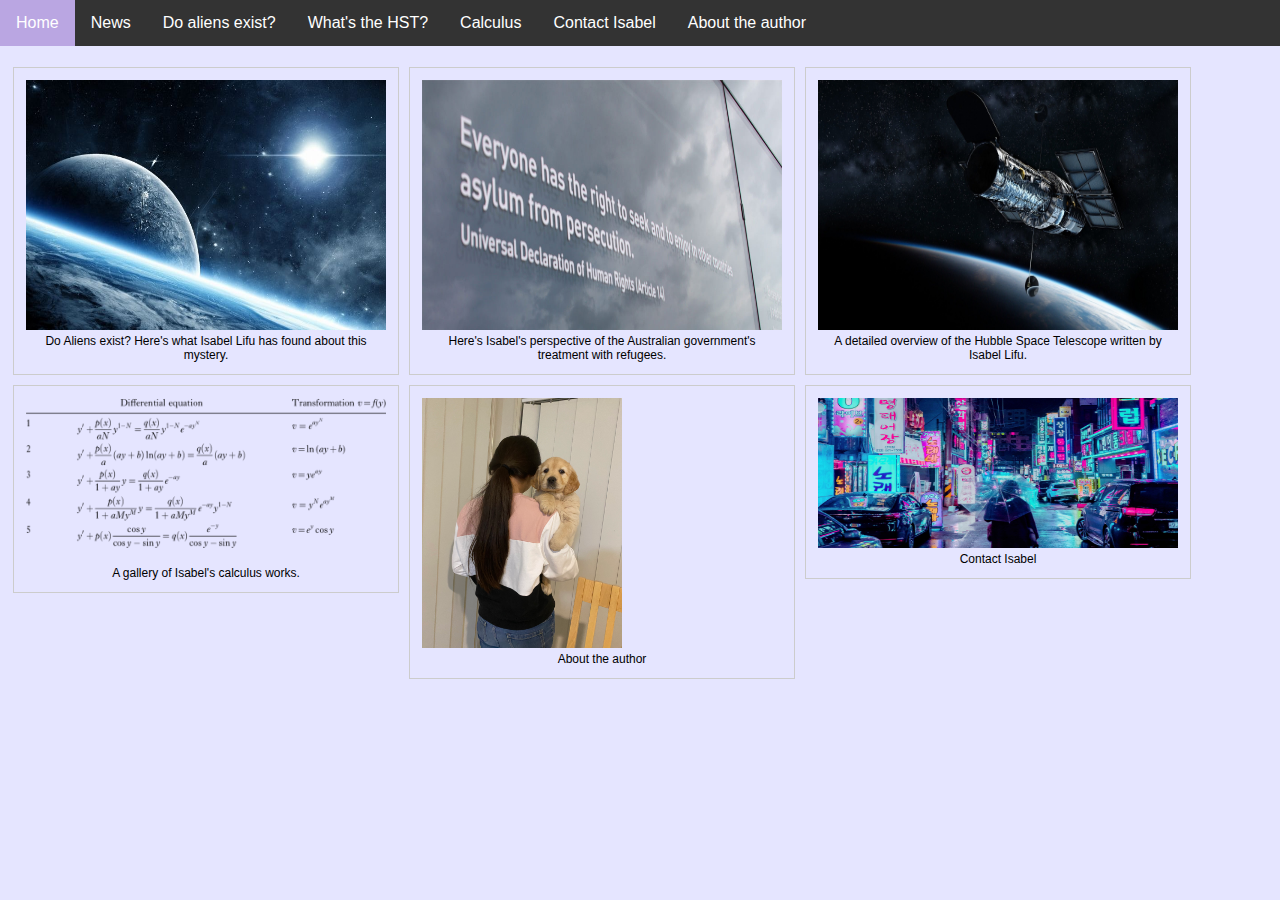
<file: index.html>
<!DOCTYPE html>
<html>
<head>
<meta name="viewport" content="width=device-width, initial-scale=1">
<title>Home | Options</title>
<link rel="icon" href="Images/profile_image.png">
<style>
@charset "utf-8";
body {
	background-color: #e5e5ff;
	font-family: "Lato", sans-serif;
}
	
div.desc {
	font-size:12px;
	text-align:center;
	}
div.main {
  margin: 5px;
  border: 1px solid #ccc;
  float: left;
  padding:12px;
  width: 360px;
}

div.main:hover {
  border: 1px solid #777;
}

div.img {
  width: 100%;
  height: auto;
  align-content: center;
  text-align:center;
  float:center;

}

div.padding: 
  padding:15px;
  text-align: center;
}
.main {
  font-size: 9px; 
  padding: 0px 10px;
  padding-top: 90px;
  text-align: center;
}

@media screen and (max-height: 450px) {
  .sidenav {padding-top: 40px;}
  .sidenav a {font-size: 30px;}
}
	

body {
	background-color: #e5e5ff;
	font-family: "Lato", sans-serif;
}

ul {
  list-style-type: none;
  margin: 0;
  left:0;
  right:0;
  top:0;
  position:fixed;
  padding: 0;
  overflow: hidden;
  background-color: #333;
  
}

li {
  float: left;
  text-align:center;
  postition:fixed;
}

li a, .dropbtn {
  display: inline-block;
  color: white;
  text-align: center;
  padding: 14px 16px;
  text-decoration:none;
}

li a:hover, .dropdown:hover .dropbtn {
  background-color: #BAA6E2;
}

li.dropdown {
  display: inline-block;
}

.dropdown-content {
  display:none;
  position: absolute;
  background-color: #CFC5E3;
  min-width: 160px;
  box-shadow: 0px 8px 16px 0px rgba(0,0,0,0.2);
  z-index: 1;
}

.dropdown-content a {
  color: black;
  padding: 12px 16px;
  text-decoration: none;
  display: block;
  text-align: left;
}

.dropdown-content a:hover {background-color: #BAA6E2;}

.dropdown:hover .dropdown-content {
  display: block;
}	
	
	#vid_1 {
		align-content:center;
		padding-left:5px;
	}
	
	#header {
	background-color: #9eb6ff;
	height: 100px;
	top: 0;
	left: 0;
	right: 0;
	width: 100%;
	position: fixed;	
}	
	
</style>
	
</head>	
	
<ul>
	<li><a href="index.html">Home</a></li>
	<li><a href="News.html">News</a></li>
	<li><a href="Do_aliens_exist.html">Do aliens exist?</a></li>
	<li><a href="The_HST.html">What's the HST?</a></li>
	<li><a href="Calculus.html">Calculus</a></li>
	<li><a href="Contact Isabel.html">Contact Isabel</a></li>
	<li><a href="About_the_author.html">About the author</a></li>
</ul>

	
<body>
<br> <br> <br>	
<div class="main">
  <a href="Do_aliens_exist.html">
    <img src="Images/Angled.jpg" alt="" width="360" height="250">
  </a>
  <div class="desc">Do Aliens exist? Here's what Isabel Lifu has found about this mystery.</div>
</div>

<div class="main">
  <a href="News.html">
    <img src="Images/News_Evidence.jpg" alt="" width="360" height="250">
  </a>
  <div class="desc">Here's Isabel's perspective of the Australian government's treatment with refugees.</div>
</div>

<div class="main">
  <a href="The_HST.html">
    <img src="Images/Hubble.jpg" alt="HST" width="360" height="250">
  </a>
  <div class="desc">A detailed overview of the Hubble Space Telescope written by Isabel Lifu.</div>
</div>

<div class="main">
  <a href="Calculus.html">
    <img src="Images/Trigonometric-functions-of-y.jpg" alt="" width="360" height="150">
  </a>
  <div class="desc"> <br>A gallery of Isabel's calculus works.</div>
</div>

	<div class="main">
  <a href="About_the_author.html">
    <img src="Images/Crystal.jpg" alt="" width="200" height="250">
  </a>
  <div class="desc">About the author</div>
	</div>
	
	<div class="main">
	<a href="Contact Isabel.html">
		<img src="Images/Neon_Streets.jpg" alt="" width="360" height="150">
		</a>
		<div class="desc">Contact Isabel</div>
	</div>

</body>
</html>
</file>
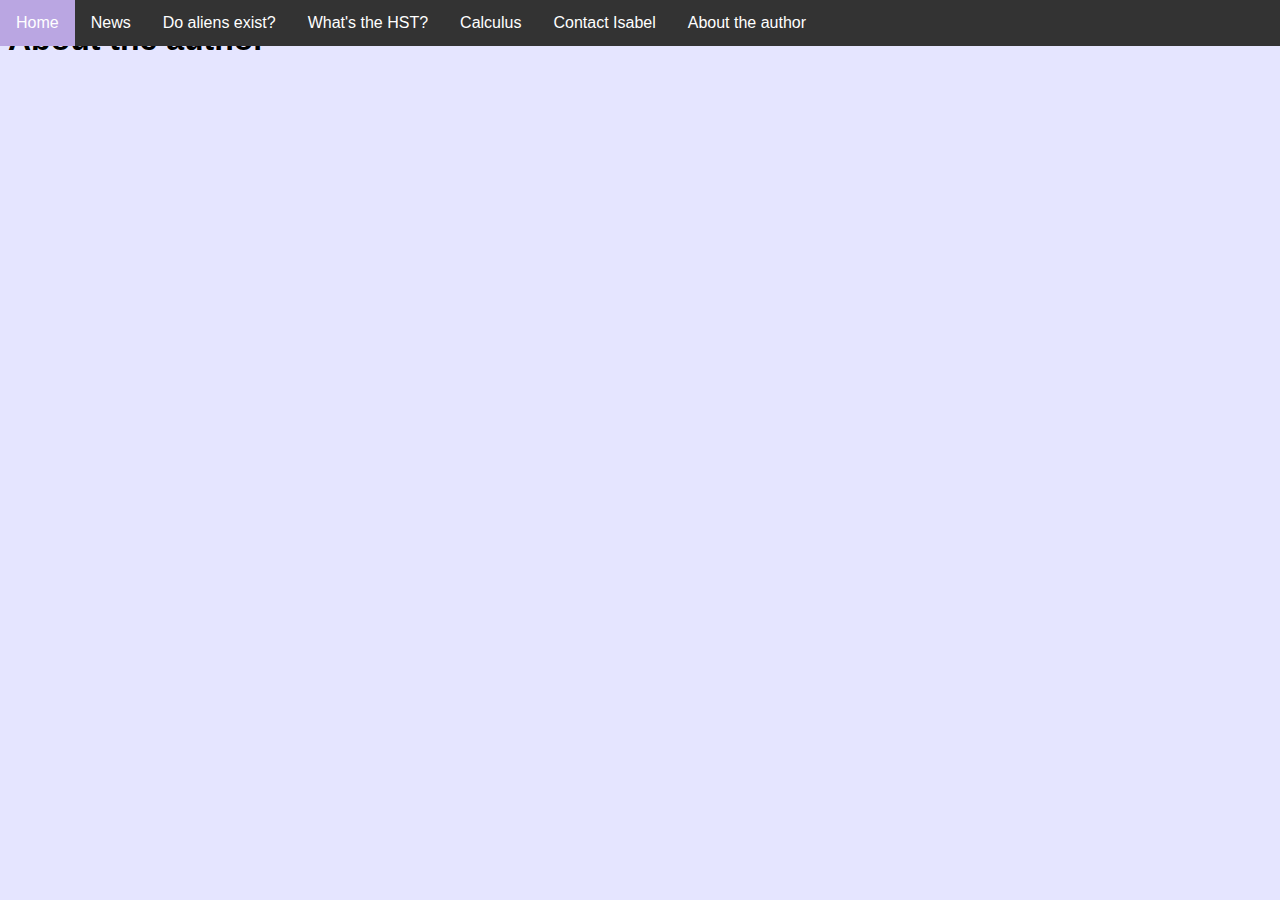
<file: About the author.html>
<!doctype html>
<html>
<head>
<meta charset="utf-8">
<style>
	
.main {
  font-size: 28px; 
  padding: 0px 10px;
  padding-top: 90px;
}

@media screen and (max-height: 450px) {
  .sidenav {padding-top: 40px;}
  .sidenav a {font-size: 30px;}
}	

body {
	background-color: #e5e5ff;
	font-family: "Lato", sans-serif;
}

ul {
  list-style-type: none;
  margin: 0;
  left:0;
  right:0;
  top:0;
  position:fixed;
  padding: 0;
  overflow: hidden;
  background-color: #333;
}

li {
  float: left;
  text-align:center;
  postition:fixed;
}

li a, .dropbtn {
  display: inline-block;
  color: white;
  text-align: center;
  padding: 14px 16px;
  text-decoration:none;
}

li a:hover, .dropdown:hover .dropbtn {
  background-color: #BAA6E2;
}

li.dropdown {
  display: inline-block;
}

.dropdown-content {
  display:none;
  position: absolute;
  background-color: #CFC5E3;
  min-width: 160px;
  box-shadow: 0px 8px 16px 0px rgba(0,0,0,0.2);
  z-index: 1;
}

.dropdown-content a {
  color: black;
  padding: 12px 16px;
  text-decoration: none;
  display: block;
  text-align: left;
}

.dropdown-content a:hover {
	background-color: #BAA6E2;
	}

.dropdown:hover .dropdown-content {
  display: block;
}

</style>
	
</head>
	
<body>
	
<ul>
	<li><a href="index.html">Home</a></li>
	<li><a href="News.html">News</a></li>
	<li><a href="Do_aliens_exist.html">Do aliens exist?</a></li>
	<li><a href="The_HST.html">What's the HST?</a></li>
	<li><a href="#">Calculus</a></li>
	<li><a href="Contact Isabel.html">Contact Isabel</a></li>
	<li><a href="#">About the author</a></li>
</ul>
	
<h1>About the author</h1>
	
</body>
	
</html>
</file>
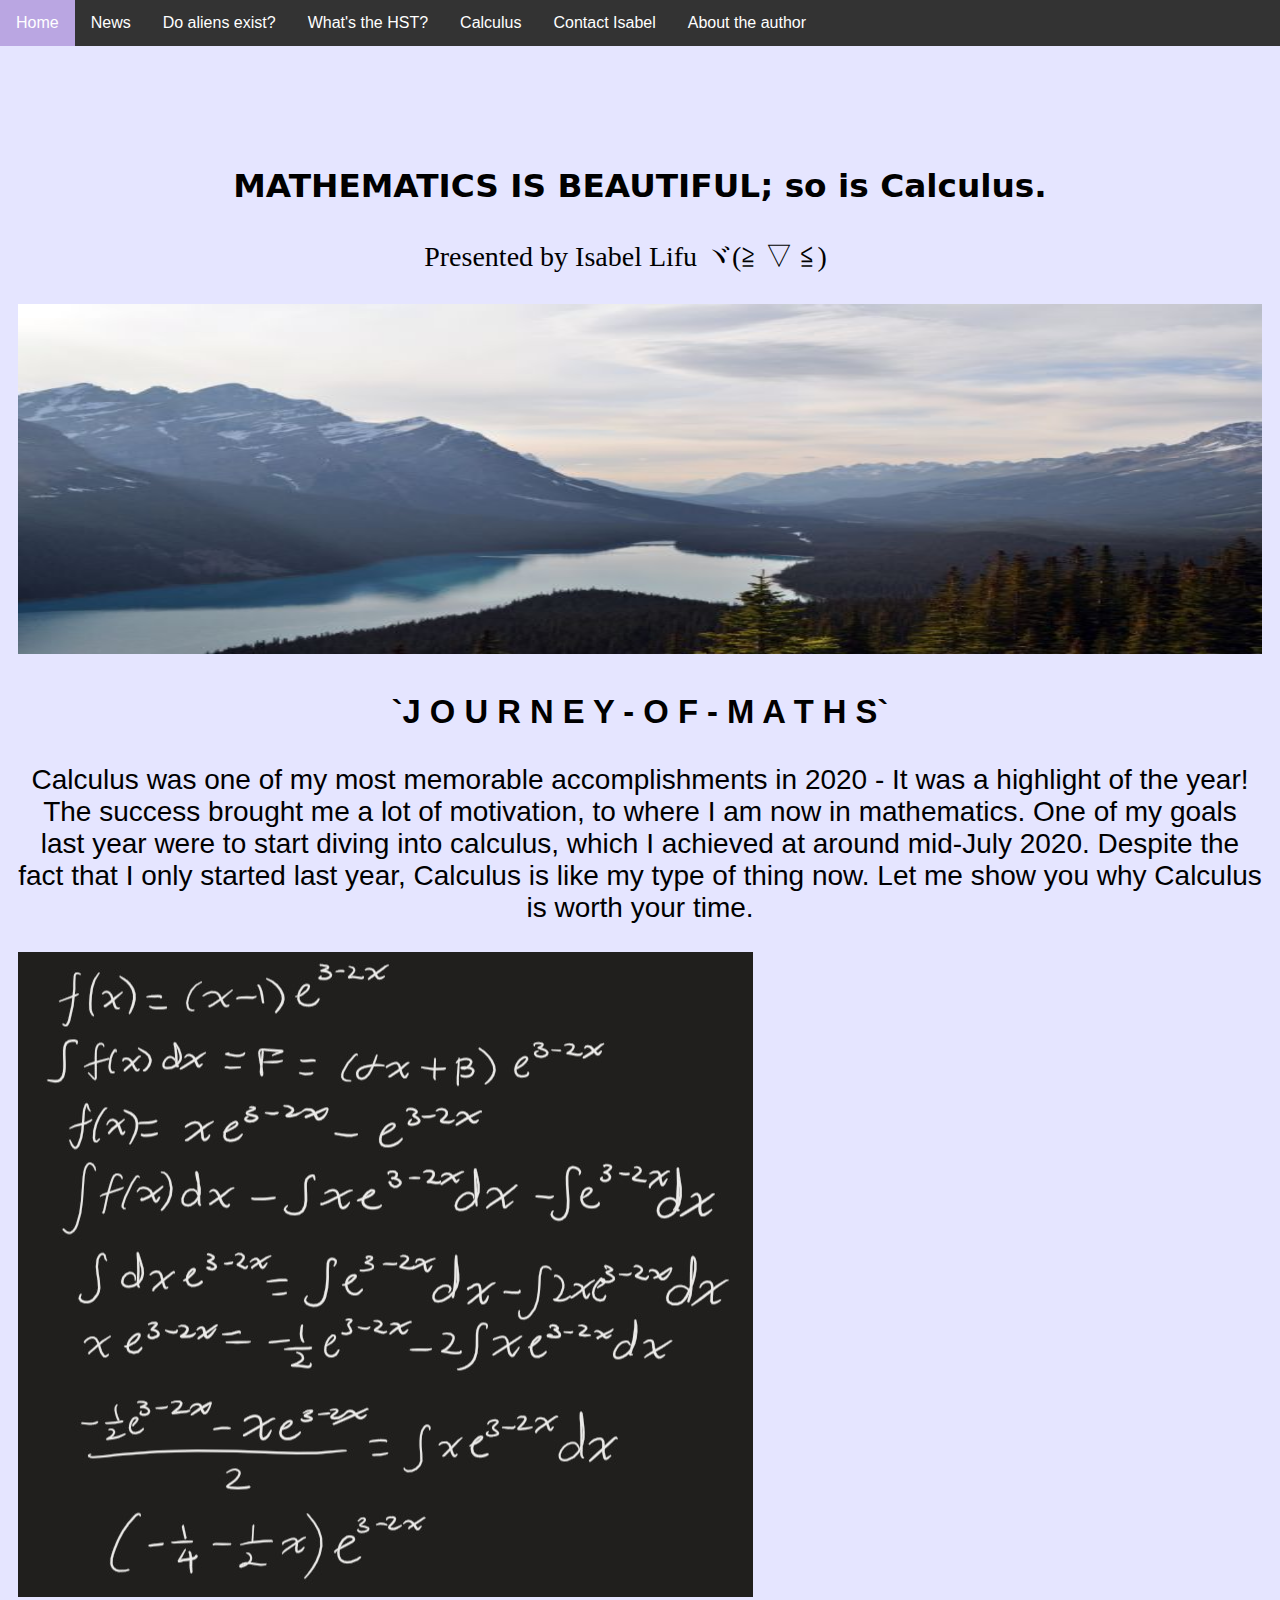
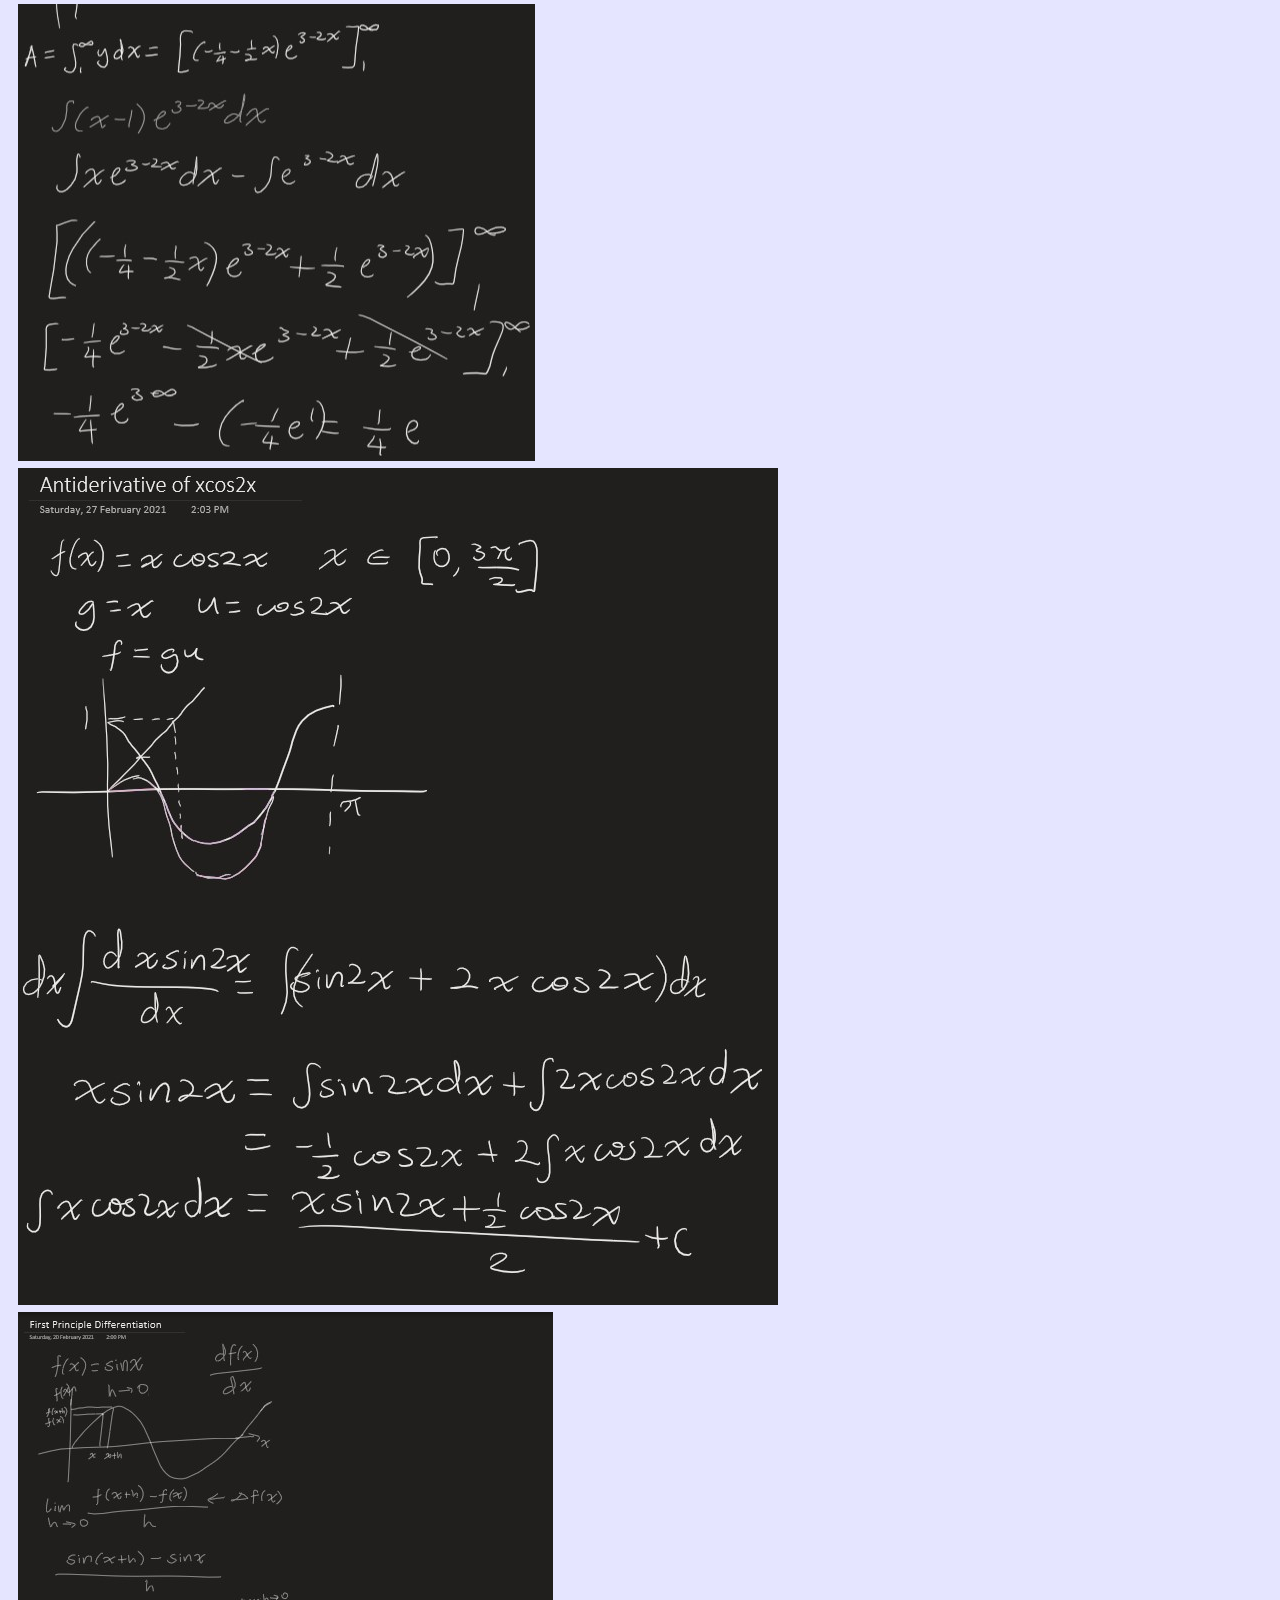
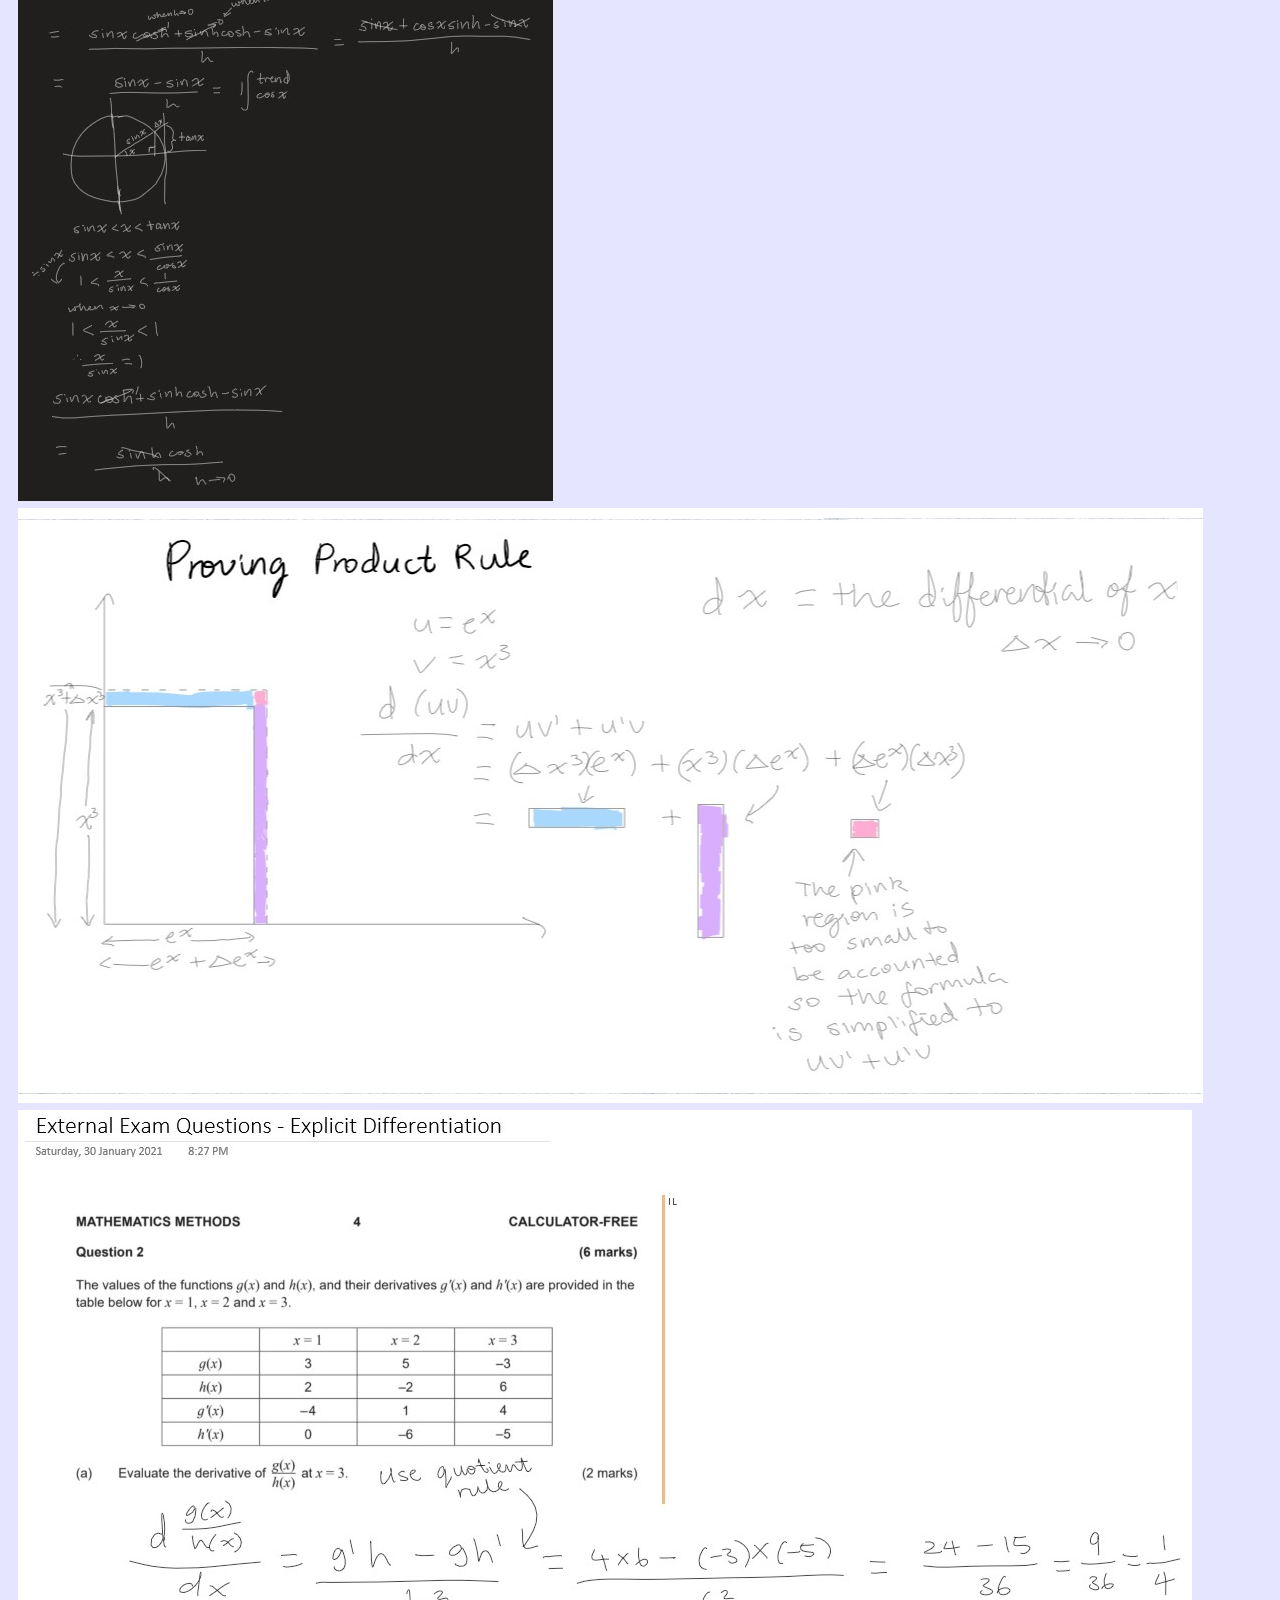
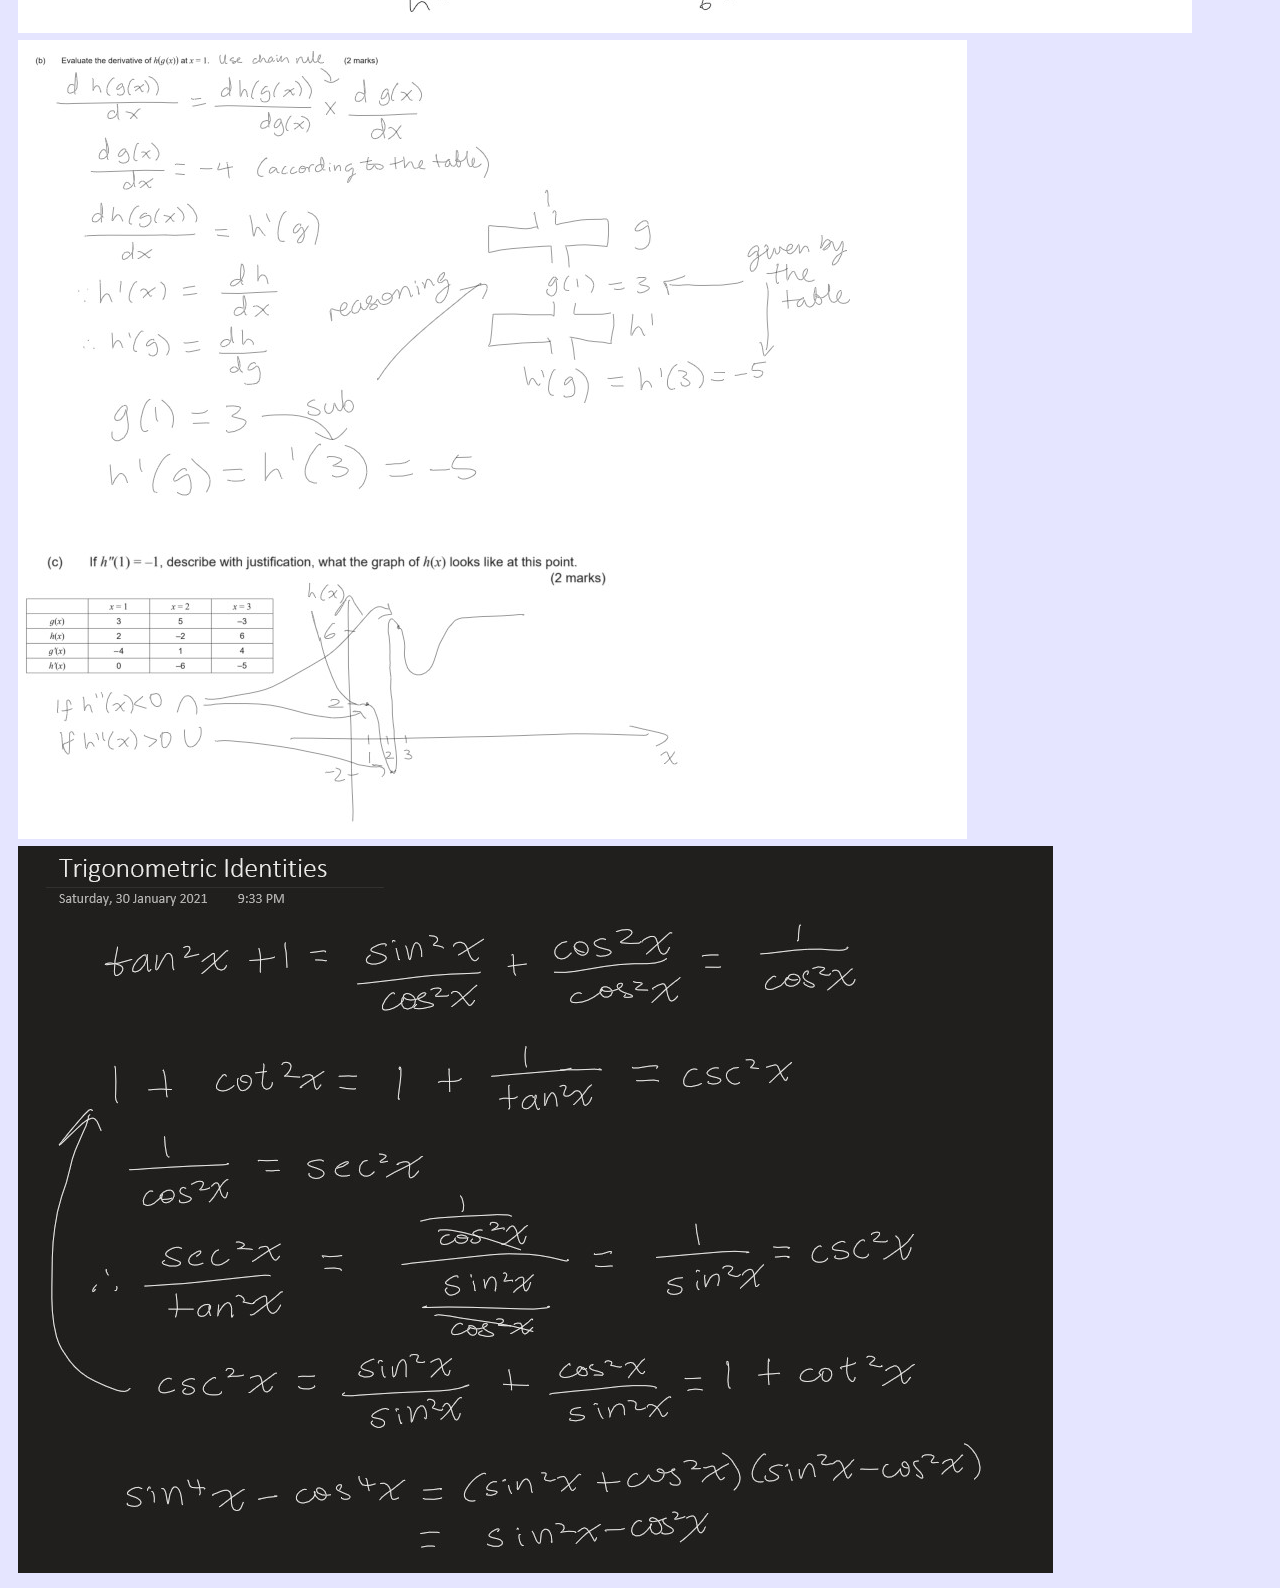
<file: Calculus.html>
<!doctype html>
<html>
<head>
<meta charset="utf-8">
</head>
	
<style>
	
.main {
  font-size: 28px; 
  padding: 0px 10px;
  padding-top: 90px;
}

@media screen and (max-height: 450px) {
  .sidenav {padding-top: 40px;}
  .sidenav a {font-size: 30px;}
}	

body {
	background-color: #e5e5ff;
	font-family: "Lato", sans-serif;
}

ul {
  list-style-type: none;
  margin: 0;
  left:0;
  right:0;
  top:0;
  position:fixed;
  padding: 0;
  overflow: hidden;
  background-color: #333;
}

li {
  float: left;
  text-align:center;
  postition:fixed;
}

li a, .dropbtn {
  display: inline-block;
  color: white;
  text-align: center;
  padding: 14px 16px;
  text-decoration:none;
}

li a:hover, .dropdown:hover .dropbtn {
  background-color: #BAA6E2;
}

li.dropdown {
  display: inline-block;
}

.dropdown-content {
  display:none;
  position: absolute;
  background-color: #CFC5E3;
  min-width: 160px;
  box-shadow: 0px 8px 16px 0px rgba(0,0,0,0.2);
  z-index: 1;
}

.dropdown-content a {
  color: black;
  padding: 12px 16px;
  text-decoration: none;
  display: block;
  text-align: left;
}

.dropdown-content a:hover {
	background-color: #BAA6E2;
	}

.dropdown:hover .dropdown-content {
  display: block;
}
	
	#main_title {
		text-align:center;
		font-family:"Lucida Grande", "Lucida Sans Unicode", "Lucida Sans", "DejaVu Sans", "Verdana", "sans-serif";
	}
	
	#subtitle {
		text-align-last:center;
		font-family:"Gotham", "Helvetica Neue", "Helvetica, Arial", "sans-serif";
	}
	
	#Beautiful {
		align-items: flex-end;
		right:0;
		left:0;
		background-position:fixed;
	}
	#Intro1 {
		text-align:center;
	}
		
</style>

	

	
<ul>
	<li><a href="index.html">Home</a></li>
	<li><a href="News.html">News</a></li>
	<li><a href="Do_aliens_exist.html">Do aliens exist?</a></li>
	<li><a href="The_HST.html">What's the HST?</a></li>
	<li><a href="Calculus.html">Calculus</a></li>
	<li><a href="Contact Isabel.html">Contact Isabel</a></li>
	<li><a href="About_the_author.html">About the author</a></li>
</ul>

<body>
<br> <br>
		
<div class="main">

 <div id="Hour"> 
	 <h3 id="main_title">MATHEMATICS IS BEAUTIFUL; so is Calculus.</h3>
	
	 <p id="subtitle">Presented by Isabel Lifu ヾ(≧ ▽ ≦)ゝ</p> 
</div>
	
 <img src="Images/Calculus_is_beautiful.jpg" id="Beautiful" alt="" width="100%" height="350px">
 
<div id="Intro1">
 <h3>`J O U R N E Y - O F - M A T H S`</h3>
	
 	<p id="introparagraph">Calculus was one of my most memorable accomplishments in 2020 - It was a highlight of the year! The success brought me a lot of motivation, to where I am now in mathematics. One of my goals last year were to start diving into calculus, which I achieved at around mid-July 2020. Despite the fact that I only started last year, Calculus is like my type of thing now. Let me show you why Calculus is worth your time.</p>
	
</div>
	
<img src="Images/Ex.1.jpg" alt="">

<img src="Images/Ex.2.jpg" alt="">
	
<img src="Images/Ex.3.jpg" alt="">	

<img src="Images/Ex.4.jpg" alt="">	
	
<img src="Images/Ex.5.jpg" alt="">
	
<img src="Images/Ex.6.jpg" alt="">	
	
<img src="Images/Ex.7.jpg" alt="">	
	
<img src="Images/Ex.8.jpg" alt="">	
	
	</div>	
	
</body>
</html>
</file>
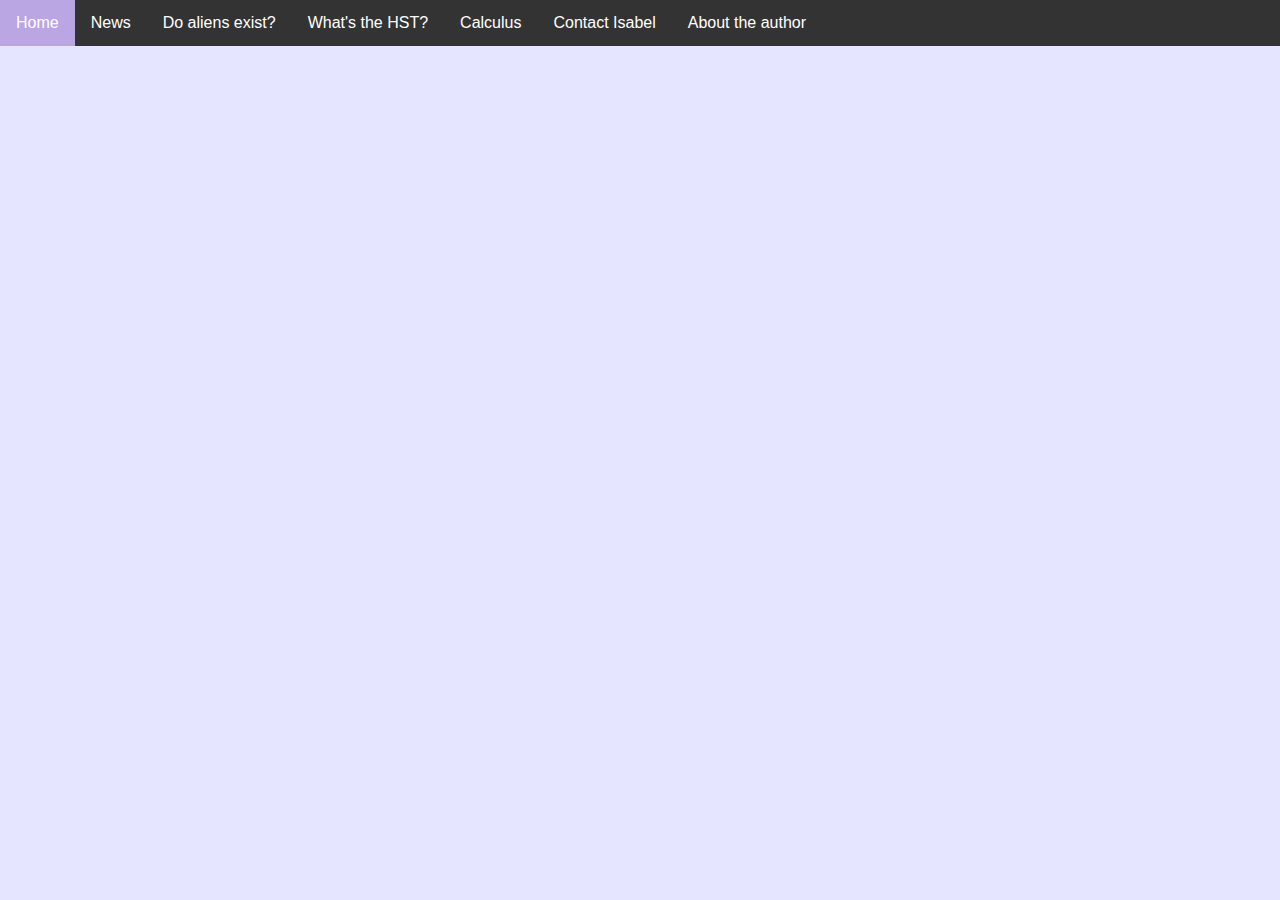
<file: index.html.html>
<!DOCTYPE html>
<html>
<head>
<meta name="viewport" content="width=device-width, initial-scale=1">
<style>
body {
	background-color: #e5e5ff;
	font-family: "Lato", sans-serif;
}

#header {
	background-color: #9eb6ff;
	height: 100px;
	top: 0;
	left: 0;
	right: 0;
	width: 100%;
	position: fixed;	
}

/*
.sidenav {
  height: 100%;
  width: 160px;
  position: fixed;
  z-index: 1;
  top: 0;
  left: 0;
  background-color: #9eb6ff;
  overflow-x: hidden;
  padding-top: 20px;
}

.sidenav a {
  padding: 6px 8px 6px 16px;
  text-decoration: none;
  font-size: 25px;
  color: #818181;
  display: block;
}

.sidenav a:hover {
  color: #f1f1f1;
}
*/

.main {
  font-size: 28px; 
  padding: 0px 10px;
  padding-top: 90px;
}

@media screen and (max-height: 450px) {
  .sidenav {padding-top: 40px;}
  .sidenav a {font-size: 30px;}
}
	

body {
	background-color: #e5e5ff;
	font-family: "Lato", sans-serif;
}

	ul {
  list-style-type: none;
  margin: 0;
  left:0;
  right:0;
  top:0;
  position:fixed;
  padding: 0;
  overflow: hidden;
  background-color: #333;
  
}

li {
  float: left;
  text-align:center;
  postition:fixed;
}

li a, .dropbtn {
  display: inline-block;
  color: white;
  text-align: center;
  padding: 14px 16px;
  text-decoration:none;
}

li a:hover, .dropdown:hover .dropbtn {
  background-color: #BAA6E2;
}

li.dropdown {
  display: inline-block;
}

.dropdown-content {
  display:none;
  position: absolute;
  background-color: #CFC5E3;
  min-width: 160px;
  box-shadow: 0px 8px 16px 0px rgba(0,0,0,0.2);
  z-index: 1;
}

.dropdown-content a {
  color: black;
  padding: 12px 16px;
  text-decoration: none;
  display: block;
  text-align: left;
}

.dropdown-content a:hover {background-color: #BAA6E2;}

.dropdown:hover .dropdown-content {
  display: block;
}
	
	
</style>
	
<ul>
  <li><a href="index.html.html">Home</a></li>
  <li><a href="News.html">News</a></li>
  <li><a href="Do_aliens_exist.html.html">Do aliens exist?</a></li>
  <li><a href="The_HST.html">What's the HST?</a></li>
  <li><a href="#">Calculus</a></li>
  <li><a href="Contact Isabel.html">Contact Isabel</a></li>
  <li><a href="#">About the author</a></li>
		
</ul>
	
<body>
	
<div class="main">

	

</div>
   
</body>
</html>
</file>
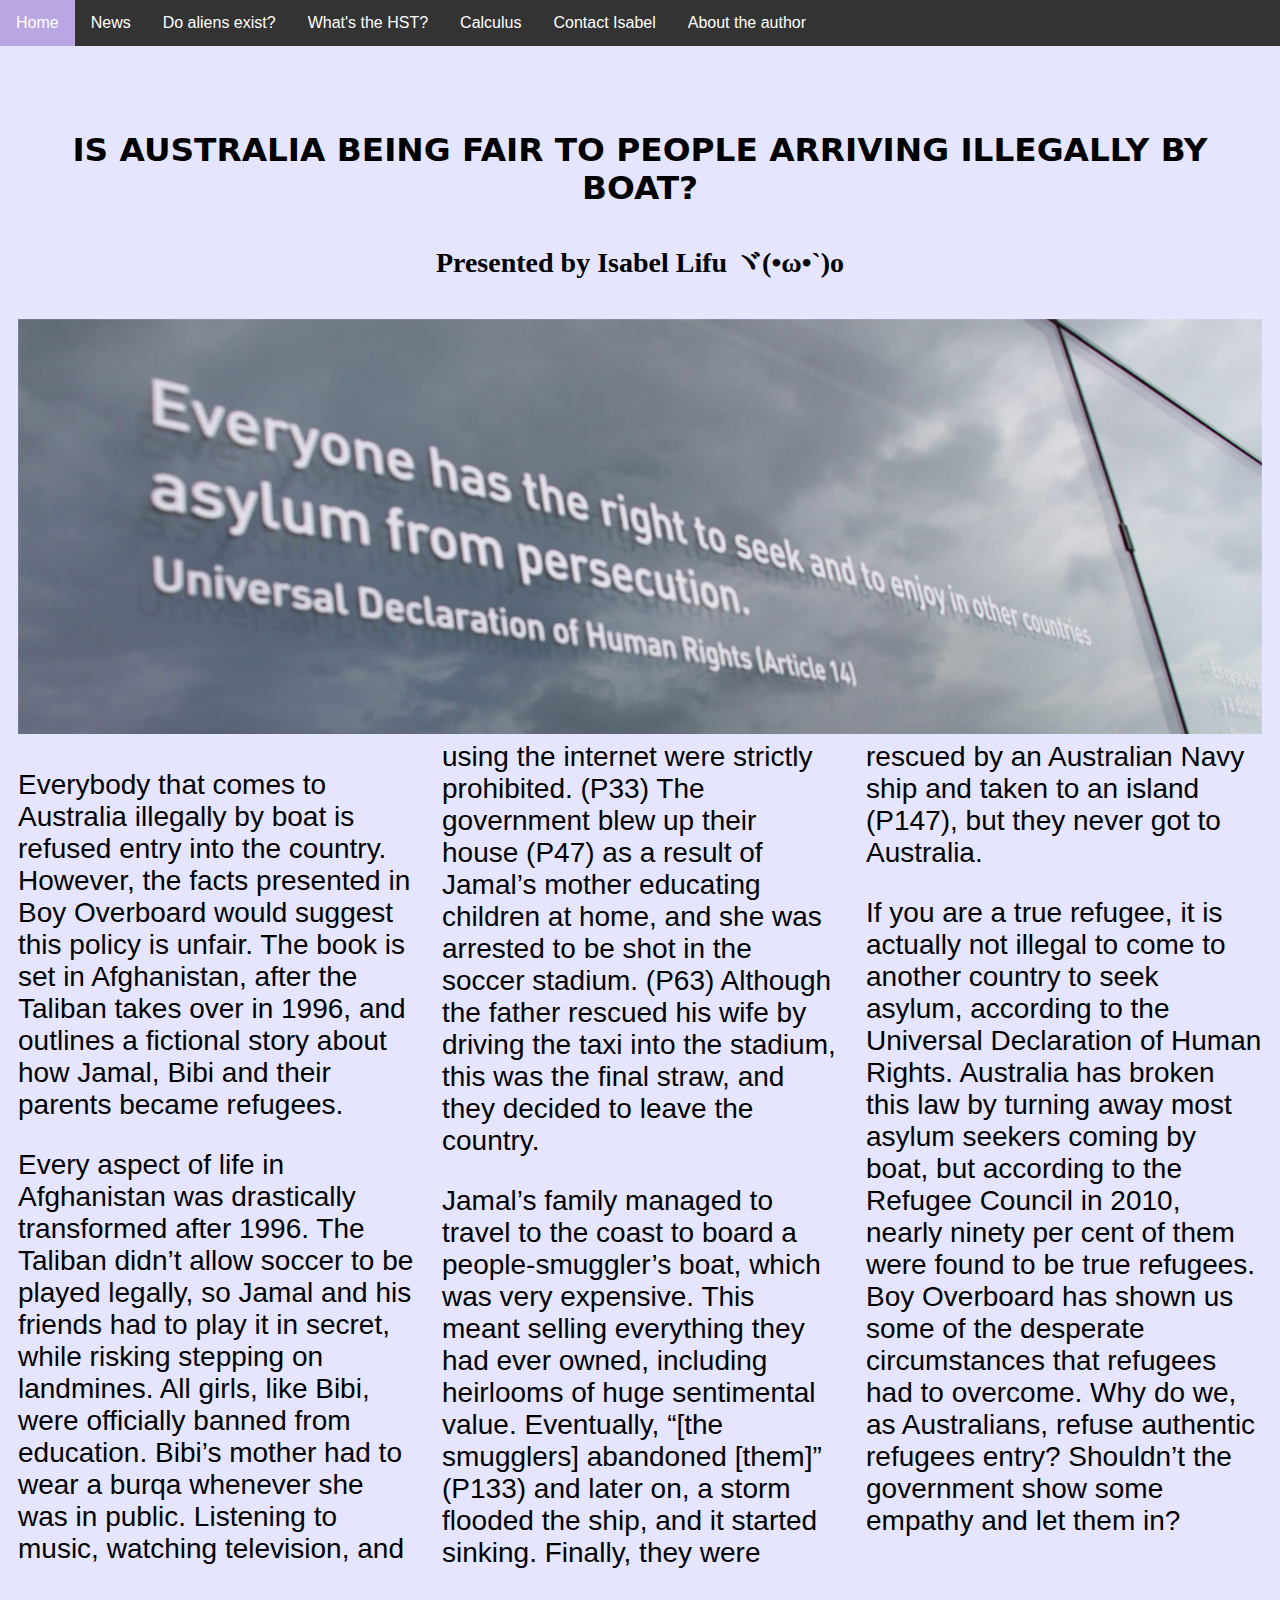
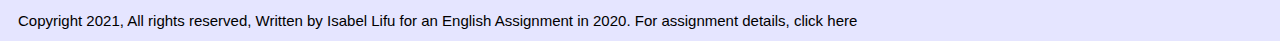
<file: News.html>
<!doctype html>
<html>
<head>
<meta charset="utf-8">
<style>
.main {
  font-size: 28px;
  padding: 0px 10px;
  padding-top: 90px;
}

@media screen and (max-height: 450px) {
  .sidenav {padding-top: 20px;}
  .sidenav a {font-size: 18px;}
}
body {
	background-color: #e5e5ff;
	font-family: "Lato", sans-serif;
}

ul {
  list-style-type: none;
  margin: 0;
  left:0;
  right:0;
  top:0;
  position:fixed;
  padding: 0;
  overflow: hidden;
  background-color: #333;
  
}

li {
  float: left;
  text-align:center;
  postition:fixed;
}

li a, .dropbtn {
  display: inline-block;
  color: white;
  text-align: center;
  padding: 14px 16px;
  text-decoration:none;
}

li a:hover, .dropdown:hover .dropbtn {
  background-color: #BAA6E2;
}

li.dropdown {
  display: inline-block;
}

.dropdown-content {
  display:none;
  position: absolute;
  background-color: #CFC5E3;
  min-width: 160px;
  box-shadow: 0px 8px 16px 0px rgba(0,0,0,0.2);
  z-index: 1;
}

.dropdown-content a {
  color: black;
  padding: 12px 16px;
  text-decoration: none;
  display: block;
  text-align: left;
}

.dropdown-content a:hover {background-color: #BAA6E2;}

.dropdown:hover .dropdown-content {
  display: block;
}
	
#title {
		text-align:center;
		font-family:"Lucida Grande", "Lucida Sans Unicode", "Lucida Sans", "DejaVu Sans", "Verdana", "sans-serif";
		
	}	
#subtitle {
		text-align:center;
		font-family:Gotham, "Helvetica Neue", "Helvetica, Arial", "sans-serif";
	}	

#column {
		column-count:3;
	}
	#rights {
		font-size-adjust:auto;
		font-size:15px;
		text-align:center;
		align-content:center;
	}	
	
</style>
	
<ul>
	<li><a href="index.html">Home</a></li>
	<li><a href="News.html">News</a></li>
	<li><a href="Do_aliens_exist.html">Do aliens exist?</a></li>
	<li><a href="The_HST.html">What's the HST?</a></li>
	<li><a href="#">Calculus</a></li>
	<li><a href="Contact Isabel.html">Contact Isabel</a></li>
	<li><a href="#">About the author</a></li>
</ul>
	
<title>Untitled Document</title>
</head>
	<div class="main">
	
		
	<h3 id="title">IS AUSTRALIA BEING FAIR TO PEOPLE ARRIVING ILLEGALLY BY BOAT?</h3>
		<h4 id="subtitle">Presented by Isabel Lifu ヾ(•ω•`)o</h4>
	<img src="Images/News_Evidence.jpg" alt="Evidence" width="100%">
	<body>
	
		<div id="column">
			
	<p>Everybody that comes to Australia illegally by boat is refused entry into the country. However, the facts presented in Boy Overboard would suggest this policy is unfair. The book is set in Afghanistan, after the Taliban takes over in 1996, and outlines a fictional story about how Jamal, Bibi and their parents became refugees. </p>
	
<p>Every aspect of life in Afghanistan was drastically transformed after 1996. The Taliban didn’t allow soccer to be played legally, so Jamal and his friends had to play it in secret, while risking stepping on landmines. All girls, like Bibi, were officially banned from education. Bibi’s mother had to wear a burqa whenever she was in public. Listening to music, watching television, and using the internet were strictly prohibited. (P33) The government blew up their house (P47) as a result of Jamal’s mother educating children at home, and she was arrested to be shot in the soccer stadium. (P63) Although the father rescued his wife by driving the taxi into the stadium, this was the final straw, and they decided to leave the country. </p>
	
<p>Jamal’s family managed to travel to the coast to board a people-smuggler’s boat, which was very expensive. This meant selling everything they had ever owned, including heirlooms of huge sentimental value. Eventually, “[the smugglers] abandoned [them]” (P133)  and later on, a storm flooded the ship, and it started sinking. Finally, they were rescued by an Australian Navy ship and taken to an island (P147), but they never got to Australia.</p>
	
<p>If you are a true refugee, it is actually not illegal to come to another country to seek asylum, according to the Universal Declaration of Human Rights. Australia has broken this law by turning away most asylum seekers coming by boat, but according to the Refugee Council in 2010, nearly ninety per cent of them were found to be true refugees.
Boy Overboard has shown us some of the desperate circumstances that refugees had to overcome. Why do we, as Australians, refuse authentic refugees entry? Shouldn’t the government show some empathy and let them in? </p>
			</div>
		<br>
		<a id="rights">Copyright 2021, All rights reserved, Written by Isabel Lifu for an English Assignment in 2020. For assignment details, click here</a>
</body>
	
		</div>

</html>
</file>
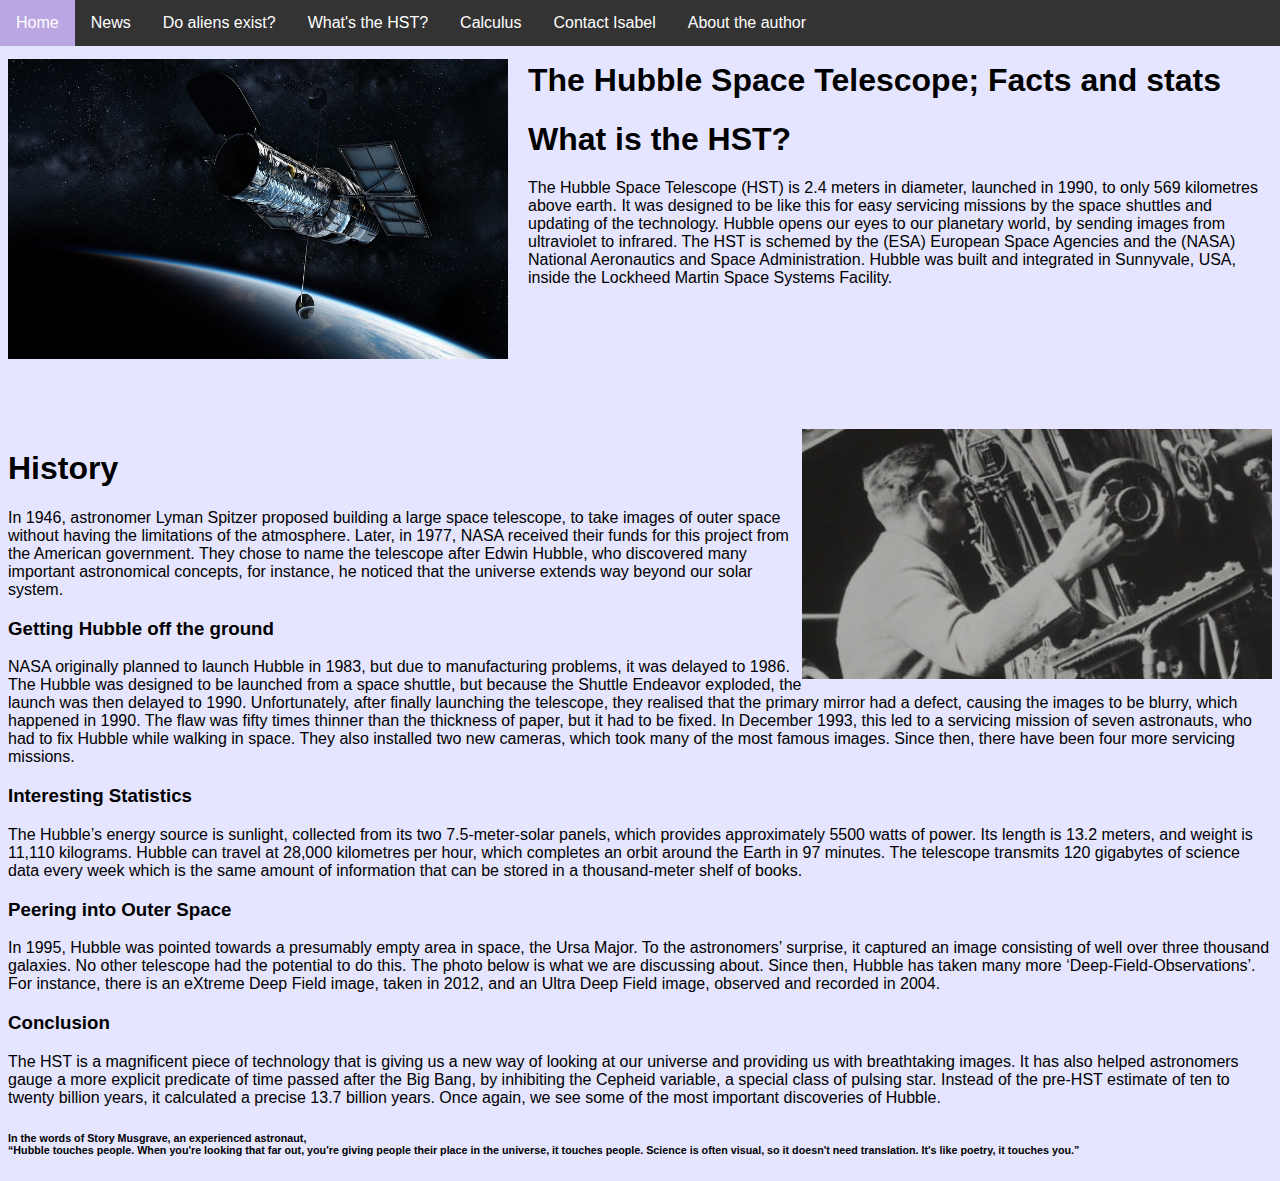
<file: The_HST.html>
<!doctype html>
<html>
<head>
<meta charset="utf-8">
<style>
body {
	background-color: #e5e5ff;
	font-family: "Lato", sans-serif;
}

ul {
  list-style-type: none;
  margin: 0;
  left:0;
  right:0;
  top:0;
  position:fixed;
  padding: 0;
  overflow: hidden;
  background-color: #333;
  
}

li {
  float: left;
  text-align:center;
  postition:fixed;
}

li a, .dropbtn {
  display: inline-block;
  color: white;
  text-align: center;
  padding: 14px 16px;
  text-decoration:none;
}

li a:hover, .dropdown:hover .dropbtn {
  background-color: #BAA6E2;
}

li.dropdown {
  display: inline-block;
}

.dropdown-content {
  display:none;
  position: absolute;
  background-color: #CFC5E3;
  min-width: 160px;
  box-shadow: 0px 8px 16px 0px rgba(0,0,0,0.2);
  z-index: 1;
}

.dropdown-content a {
  color: black;
  padding: 12px 16px;
  text-decoration: none;
  display: block;
  text-align: left;
}

.dropdown-content a:hover {background-color: #BAA6E2;}

.dropdown:hover .dropdown-content {
  display: block;
}	
	#main_title {
		text-align:center;
		font-family:"Gill Sans", "Gill Sans MT", "Myriad Pro", "DejaVu Sans Condensed", Helvetica, Arial, "sans-serif";
	}	
	
	#HST {
		float:left;
		padding-right:20px;
	}
	
	#intro {
		float:left;
		padding-left:20px;
		text-decoration:underline;
	}
	
	#history {
		padding-top:20px;
		padding-right:20px;
		
	}
	
	#subheading1 {
		
	}
	
	img {
		float:right;
		
	}
	.clearfix {
		overflow:auto;
	}
	
	#header1 {
		text-decoration:underline;
		
	}
</style>
	
<ul>
	<li><a href="index.html">Home</a></li>
	<li><a href="News.html">News</a></li>
	<li><a href="Do_aliens_exist.html">Do aliens exist?</a></li>
	<li><a href="The_HST.html">What's the HST?</a></li>
	<li><a href="#">Calculus</a></li>
	<li><a href="Contact Isabel.html">Contact Isabel</a></li>
	<li><a href="About_the_author.html">About the author</a></li>
</ul>
	
</head>

<body>
	
<h3 id="main_title">The Hubble Space Telescope</h3>

	<img src="Images/Hubble.jpg" height="300" width= "500" alt="HST" id="HST"/>
	
<h1 id="Header1">The Hubble Space Telescope; Facts and stats</h1>
	
<h1 id="Intro">What is the HST?</h1>

<p id="What">The Hubble Space Telescope (HST) is 2.4 meters in diameter, launched in 1990, to only 569 kilometres above earth. It was designed to be like this for easy servicing missions by the space shuttles and updating of the technology. Hubble opens our eyes to our planetary world, by sending images from ultraviolet to infrared. The HST is schemed by the (ESA) European Space Agencies and the (NASA) National Aeronautics and Space Administration. Hubble was built and integrated in Sunnyvale, USA, inside the Lockheed Martin Space Systems Facility. </p>
	
<br> <br> <br> <br> <br> <br> <br>
	

<img src="Images/History.jpg" alt="History" width="470" height="250" id="History"/>
	
<h1 id="subheading1">History</h1>
	
<p>In 1946, astronomer Lyman Spitzer proposed building a large space telescope, to take images of outer space without having the limitations of the atmosphere. Later, in 1977, NASA received their funds for this project from the American government. They chose to name the telescope after Edwin Hubble, who discovered many important astronomical concepts, for instance, he noticed that the universe extends way beyond our solar system.</p>

<h3>Getting Hubble off the ground</h3>
	
<p>NASA originally planned to launch Hubble in 1983, but due to manufacturing problems, it was delayed to 1986. The Hubble was designed to be launched from a space shuttle, but because the Shuttle Endeavor exploded, the launch was then delayed to 1990. Unfortunately, after finally launching the telescope, they realised that the primary mirror had a defect, causing the images to be blurry, which happened in 1990. The flaw was fifty times thinner than the thickness of paper, but it had to be fixed. In December 1993, this led to a servicing mission of seven astronauts, who had to fix Hubble while walking in space. They also installed two new cameras, which took many of the most famous images. Since then, there have been four more servicing missions. </p>
	
<h3>Interesting Statistics</h3>
	
<p>The Hubble’s energy source is sunlight, collected from its two 7.5-meter-solar panels, which provides approximately 5500 watts of power. Its length is 13.2 meters, and weight is 11,110 kilograms. Hubble can travel at 28,000 kilometres per hour, which completes an orbit around the Earth in 97 minutes. The telescope transmits 120 gigabytes of science data every week which is the same amount of information that can be stored in a thousand-meter shelf of books.</p>
	
<h3>Peering into Outer Space</h3>
	
<p>In 1995, Hubble was pointed towards a presumably empty area in space, the Ursa Major. To the astronomers’ surprise, it captured an image consisting of well over three thousand galaxies. No other telescope had the potential to do this. The photo below is what we are discussing about. Since then, Hubble has taken many more ‘Deep-Field-Observations’. For instance, there is an eXtreme Deep Field image, taken in 2012, and an Ultra Deep Field image, observed and recorded in 2004.</p>
	
<h3>Conclusion</h3>
	
<p>The HST  is a magnificent piece of technology that is giving us a new way of looking at our universe and providing us with breathtaking images. It has also helped astronomers gauge a more explicit predicate of time passed after the Big Bang, by inhibiting the Cepheid variable, a special class of pulsing star. Instead of the pre-HST estimate of ten to twenty billion years, it calculated a precise 13.7 billion years. Once again, we see some of the most important discoveries of Hubble.</p>
	
<h6>In the words of Story Musgrave, an experienced astronaut, <br>
“Hubble touches people. When you're looking that far out, you're giving people their place in the universe, it touches people. Science is often visual, so it doesn't need translation. It's like poetry, it touches you.”
</h6>
	
</body>
</html>
</file>
